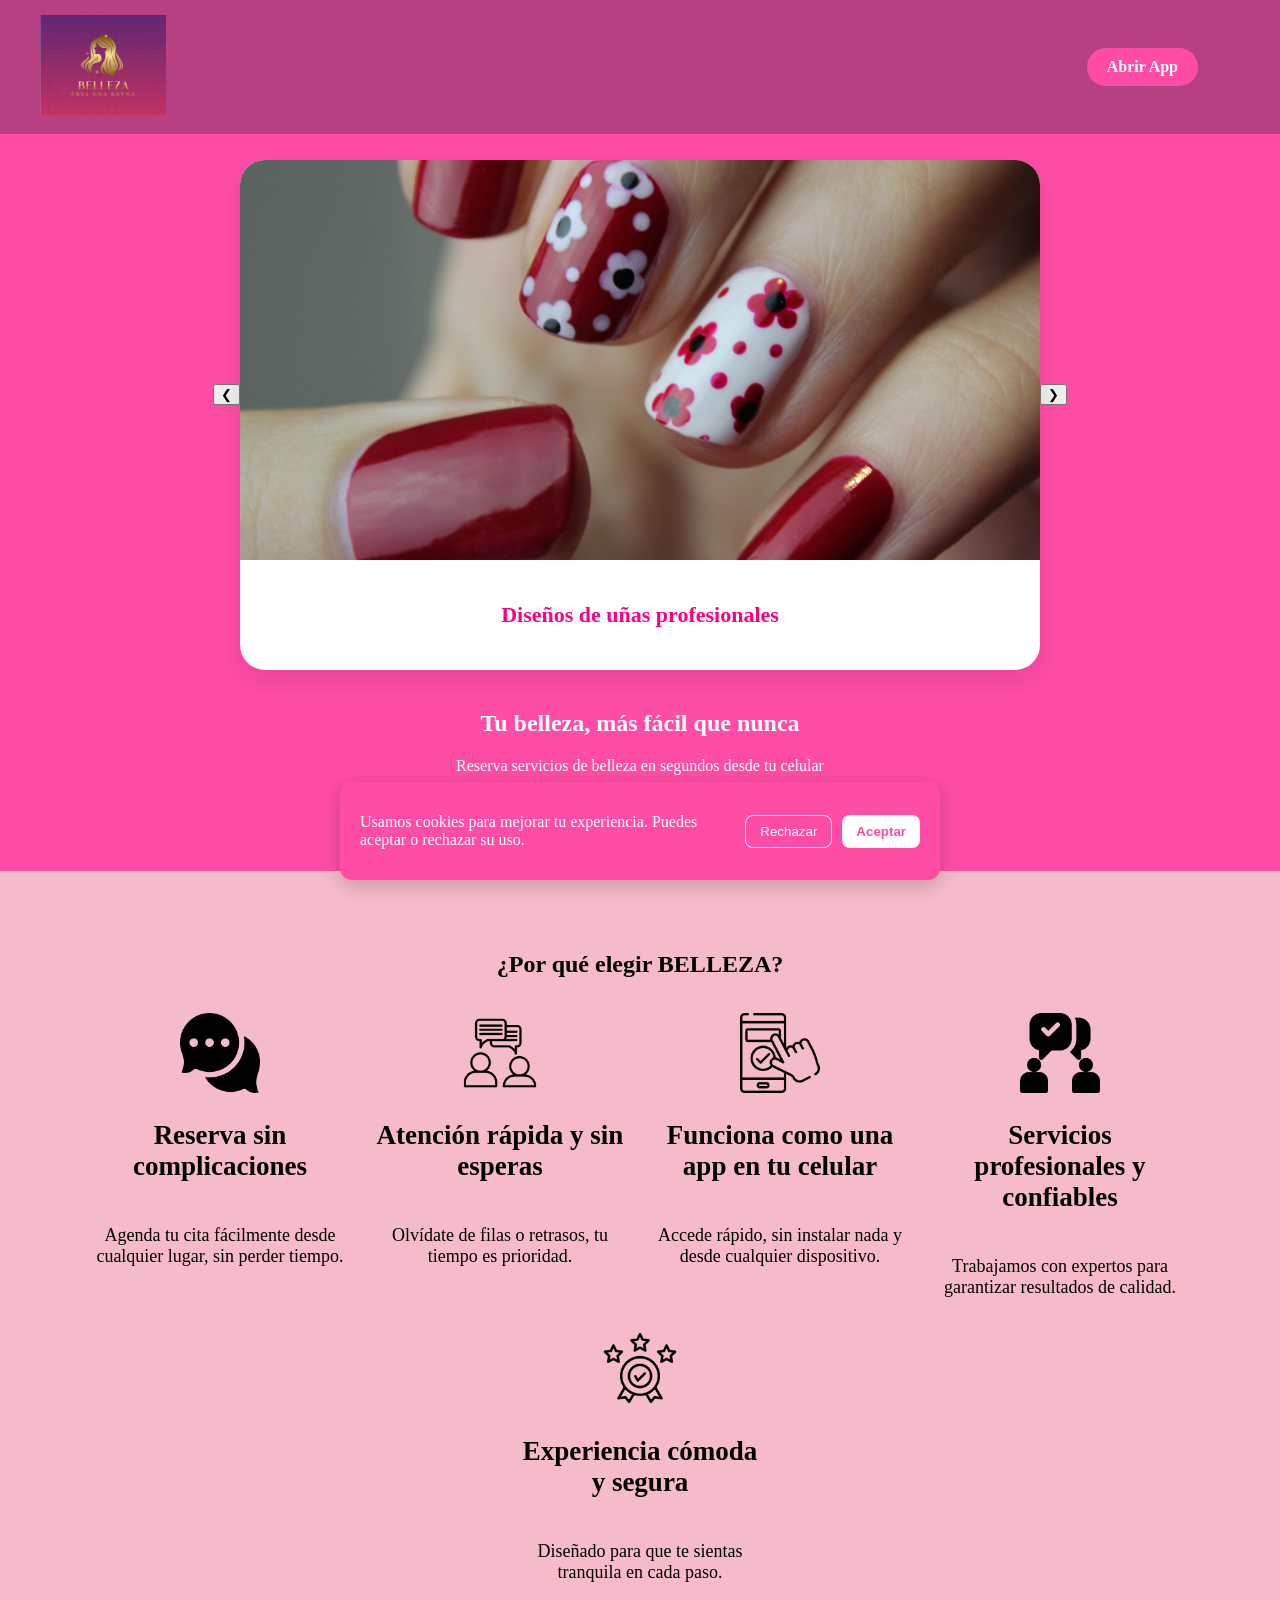
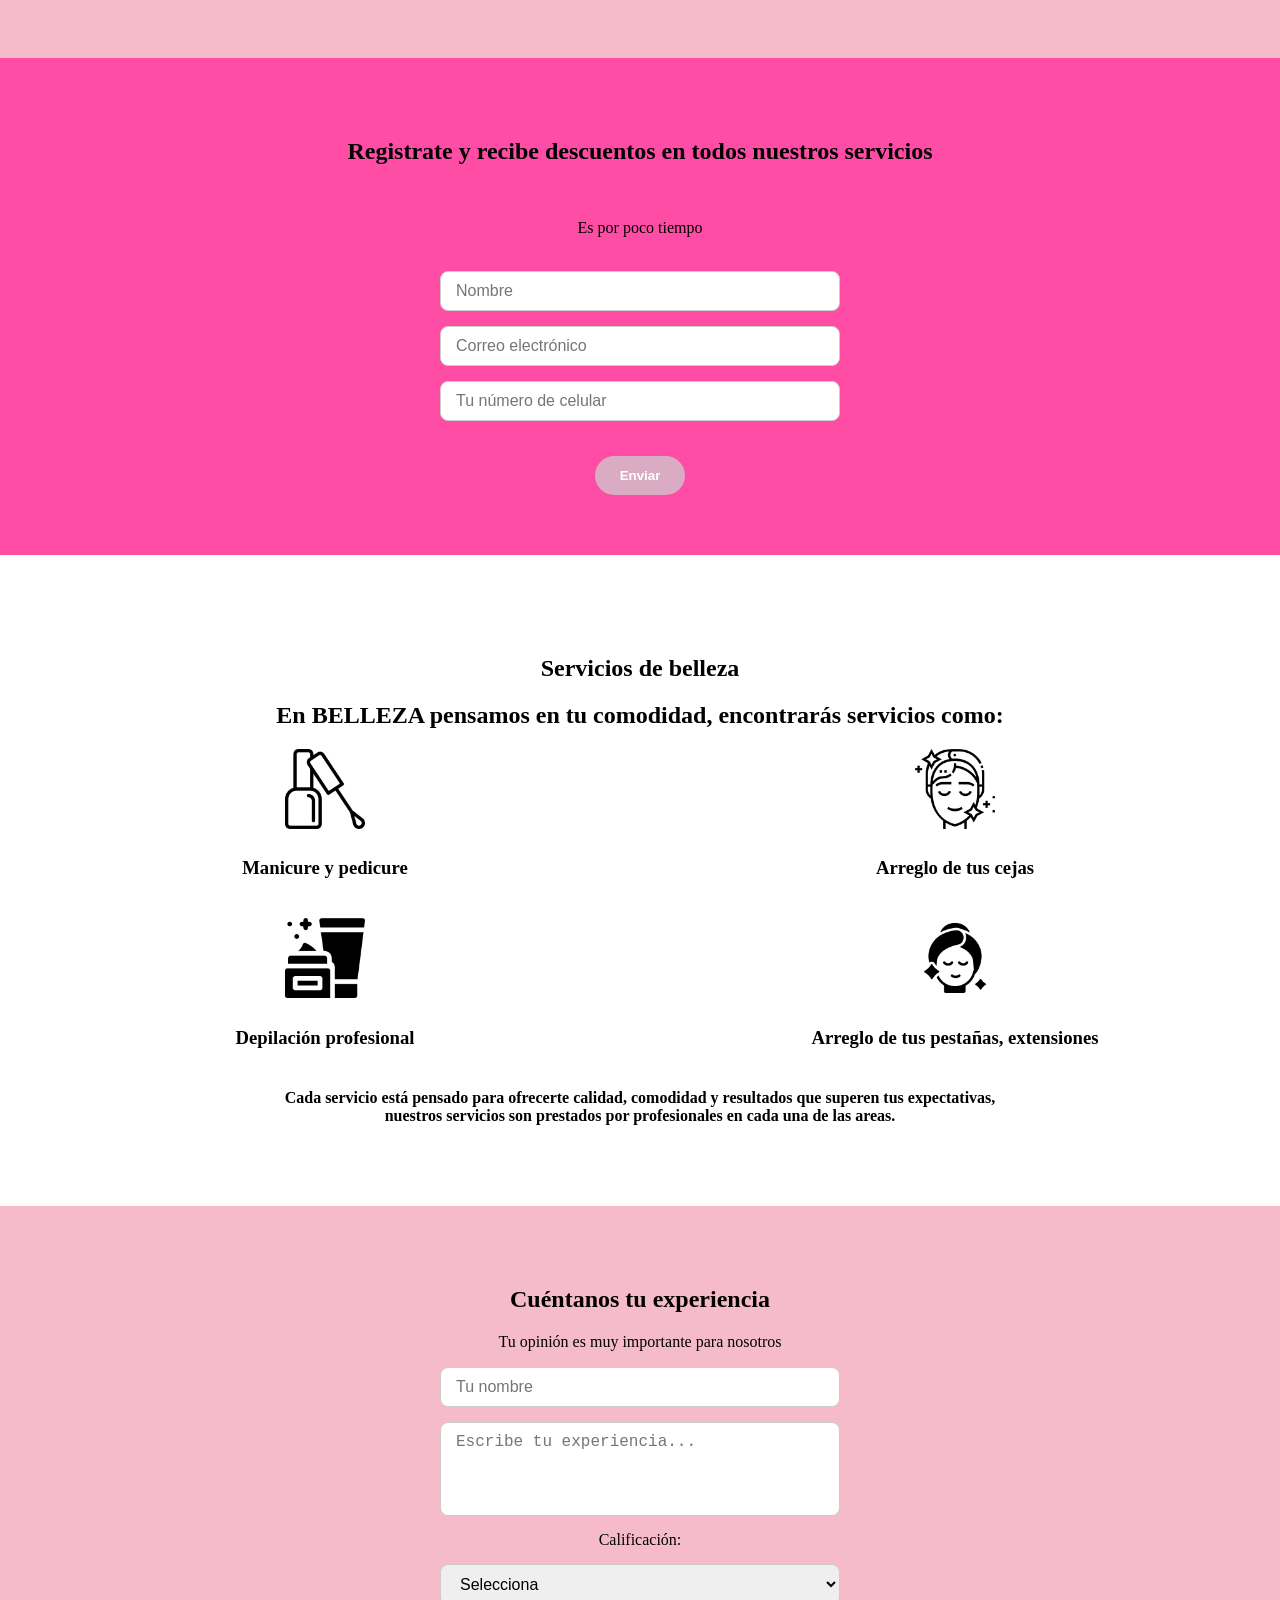
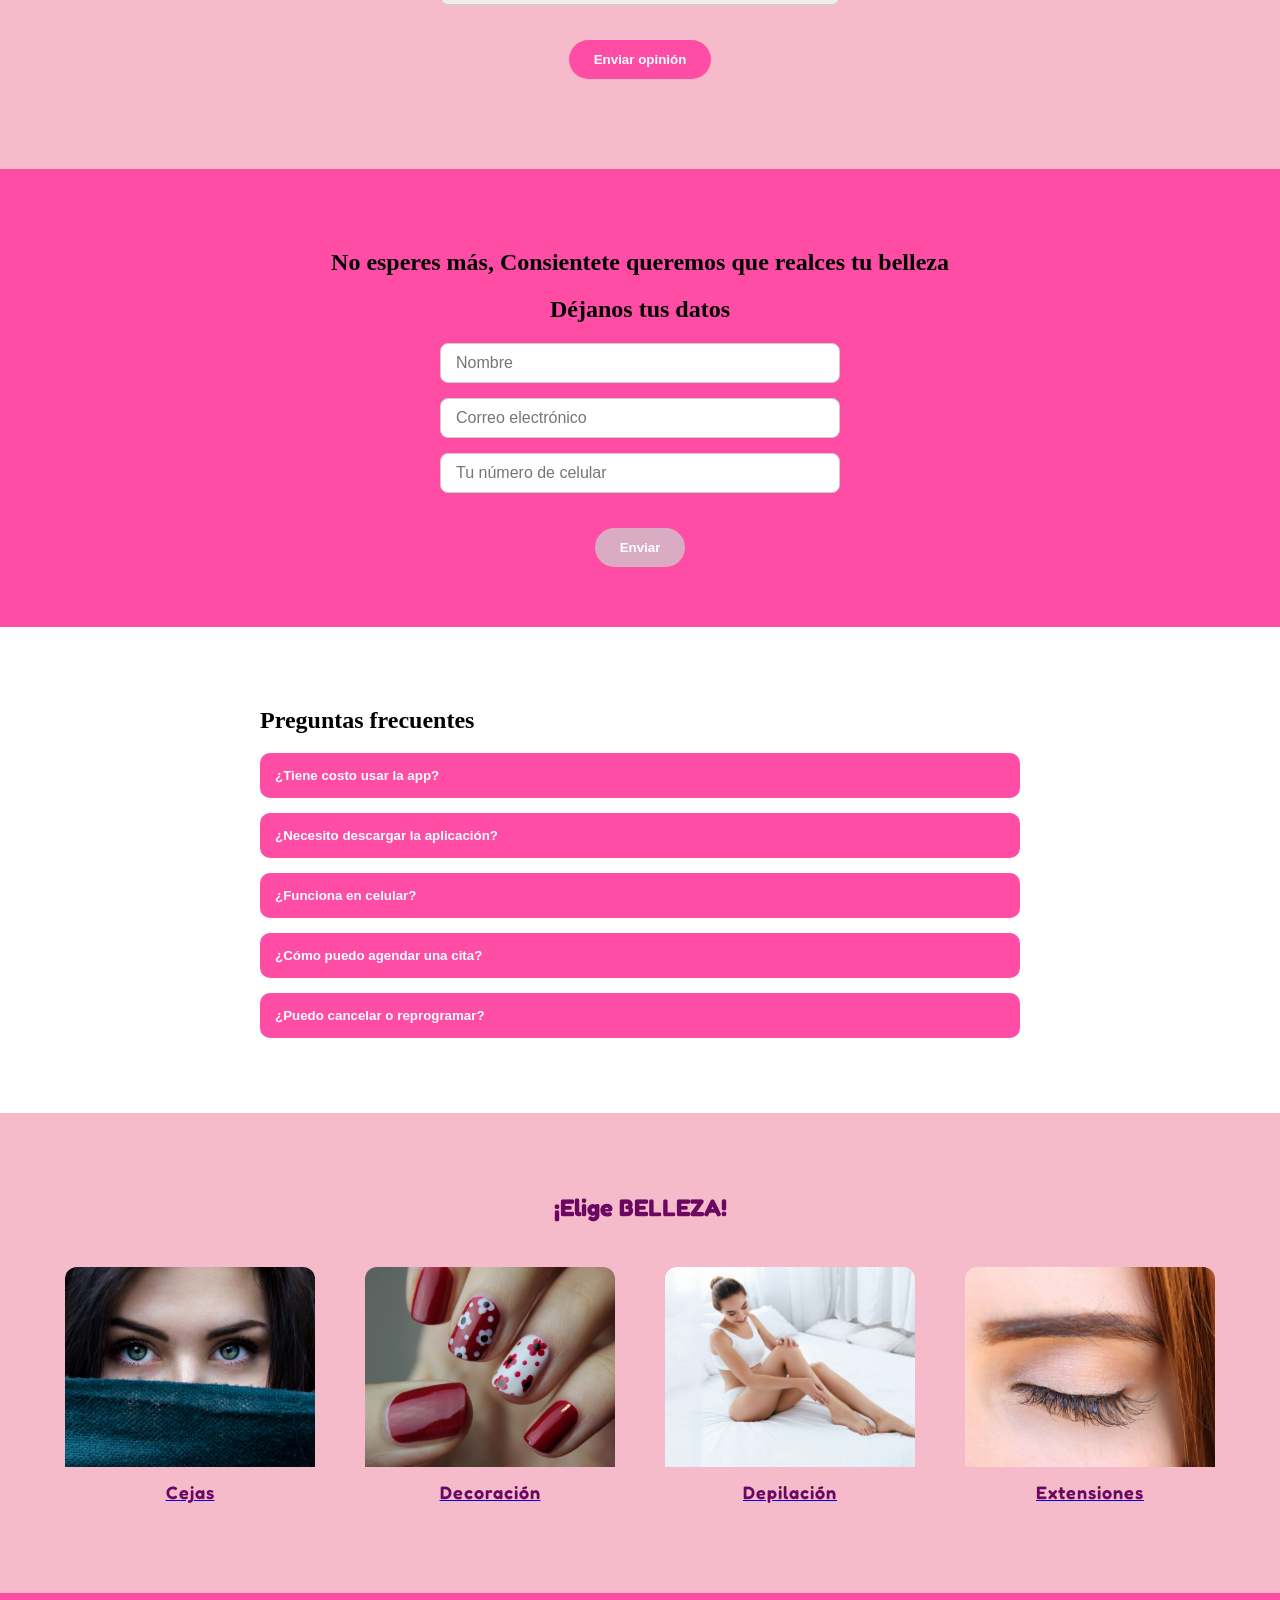
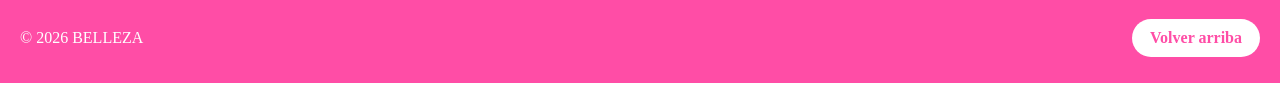
<file: index.html>
<!DOCTYPE html>
<html lang="es">
<head>
  <meta charset="UTF-8">
  <meta name="viewport" content="width=device-width, initial-scale=1.0">
  <title>BELLEZA</title>

  <!-- CSS externo -->
  <link rel="stylesheet" href="style.css">
   <script src="https://t.contentsquare.net/uxa/55f5d5262169f.js"></script>
 <!--content squere, enlace-->
  <!-- Google Tag Manager -->
<script>(function(w,d,s,l,i){w[l]=w[l]||[];w[l].push({'gtm.start':
new Date().getTime(),event:'gtm.js'});var f=d.getElementsByTagName(s)[0],
j=d.createElement(s),dl=l!='dataLayer'?'&l='+l:'';j.async=true;j.src=
'https://www.googletagmanager.com/gtm.js?id='+i+dl;f.parentNode.insertBefore(j,f);
})(window,document,'script','dataLayer','GTM-TJFG2HZZ');</script>
<!-- End Google Tag Manager -->

<link href="https://fonts.googleapis.com/css2?family=Fredoka:wght@400;600&display=swap" rel="stylesheet">

<!-- Google tag (gtag.js) -->
<script async src="https://www.googletagmanager.com/gtag/js?id=G-RW50PXM2L2"></script>
<script>
  window.dataLayer = window.dataLayer || [];
  function gtag(){dataLayer.push(arguments);}
  gtag('js', new Date());

  gtag('config', 'G-RW50PXM2L2');
</script>

<meta name="description" content="BELLEZA es una PWA para reservar servicios de belleza como uñas, pestañas, cejas y depilación de forma rápida, cómoda y segura desde tu celular.">
<meta property="og:title" content="BELLEZA">
<meta property="og:description" content="Reserva servicios de belleza fácil y rápido desde tu celular.">
<meta property="og:image" content="https://landing-pages-belleza.netlify.app/logo.png">
<meta property="og:url" content="https://landing-pages-belleza.netlify.app/">
<meta property="og:type" content="website">

<meta name="twitter:card" content="summary_large_image">
<meta name="twitter:title" content="BELLEZA">
<meta name="twitter:description" content="Reserva servicios de belleza fácil y rápido desde tu celular.">
<meta name="twitter:image" content="https://landing-pages-belleza.netlify.app/logo.png">

</head>

<body>
<!-- Google Tag Manager (noscript) -->
<noscript><iframe src="https://www.googletagmanager.com/ns.html?id=GTM-TJFG2HZZ"
height="0" width="0" style="display:none;visibility:hidden"></iframe></noscript>
<!-- End Google Tag Manager (noscript) -->
<!-- HEADER -->
<header>
  <div class="logo">
    <img src="logo.png" alt="BELLEXZA logo">
  </div>
  <a href="https://fontecha011137.github.io/PWA_BELLEXZA/"
onclick="gtag('event','abrir_app');">
Abrir App
</a>
  
</header>

<!-- HERO -->

  <section id="hero" class="hero">
  <h2 id="saludo" class="saludo"></h2>

 <div class="carousel-container">
    <button class="btn-nav prev" id="btnPrev">❮</button>

    <div class="carousel-window">
        <div class="carousel-track" id="carouselTrack">
            <div class="slide">
                <img src="img/decorado.jpg" alt="Uñas">
                <p>Diseños de uñas profesionales </p>
            </div>
            <div class="slide">
                <img src="img/pestañas.jpg" alt="Pestañas">
                <p>Extensiones de pestañas ✨</p>
            </div>
            <div class="slide">
                <img src="img/cejas.jpg" alt="Cejas">
                <p>Arreglo de cejas </p>
            </div>
            <div class="slide">
                <img src="img/depilacion.jpg" alt="Depilación">
                <p>Depilación corporal profesional </p>
            </div>
        </div>
    </div>

    <button class="btn-nav next" id="btnNext">❯</button>
</div>

  <h1>Tu belleza, más fácil que nunca</h1>
  <p>Reserva servicios de belleza en segundos desde tu celular</p>


</section>

<!-- BENEFICIOS -->
  <section class="prefooter">
  <h2>¿Por qué elegir BELLEZA?</h2>
  <div class="features">
    <div class="feature"><img src="icon/chat.png" alt=""><h2>Reserva sin complicaciones</h2><br>
  Agenda tu cita fácilmente desde cualquier lugar, sin perder tiempo.</div>
    <div class="feature"><img src="icon/dialog.png" alt=""><h2>Atención rápida y sin esperas</h2><br>
  Olvídate de filas o retrasos, tu tiempo es prioridad.</div>
    <div class="feature"><img src="icon/booking.png" alt=""><h2>Funciona como una app en tu celular</h2><br>
  Accede rápido, sin instalar nada y desde cualquier dispositivo.</div>
    <div class="feature"><img src="icon/communication.png" alt=""><h2>Servicios profesionales y confiables</h2><br>
  Trabajamos con expertos para garantizar resultados de calidad.</div>
    <div class="feature"><img src="icon/quality.png" alt=""><h2>Experiencia cómoda y segura</h2><br>
  Diseñado para que te sientas tranquila en cada paso.</div>
  </div>
  </section>

<!-- CTA INTERMEDIO -->
<section id="cta" class="cta">
  <h2>Registrate y recibe descuentos en todos nuestros servicios</h2><br>
  <p>Es por poco tiempo</p> <br>
<form id="formLead" onsubmit="gtag('event','registro_usuario');" action="https://formspree.io/f/mykbojqy" method="POST">
    
    <input type="text" name="nombre" placeholder="Nombre" required>
    <input type="email" name="email" placeholder="Correo electrónico" required>
    <input type="tel" name="telefono" placeholder="Tu número de celular" required>

    <!-- Honeypot: campo oculto para bots -->
    <input type="text" name="telefono2" id="telefono2" style="position:absolute; left:-9999px;">

    <button type="submit" class="btn">Enviar</button>
  </form>
</section>
<!-- EXPLICACIÓN -->


  <section class="servicios">
  <h2>Servicios de belleza</h2>

  <p><h2>En BELLEZA pensamos en tu comodidad, encontrarás servicios como:</h2></p>

  <ul>
    <li><img src="icon/manicure.png" alt=""> <h3>Manicure y pedicure</h3></li>
    <li> <img src="icon/arreglo-cejas.png" alt=""><h3>Arreglo de tus cejas</h3></li>
    <li> <img src="icon/depilacion-corporal.png" alt=""> <h3>Depilación profesional</h3></li>
    <li> <img src="icon/extenciones.png" alt=""><h3>Arreglo de tus pestañas, extensiones</h3></li>
  </ul>

  <p>
    <h4>Cada servicio está pensado para ofrecerte calidad, comodidad 
      y resultados que superen tus expectativas,<br> 
      nuestros servicios son prestados por profesionales en cada una de las areas.</h4>
  </p>
</section>

<!-- TESTIMONIOS --><section class="testimonials">

  <h2>Cuéntanos tu experiencia</h2>
  <p>Tu opinión es muy importante para nosotros</p>

  <form id="formExperiencia" onsubmit="gtag('event','enviar_opinion');">
    <input type="text" placeholder="Tu nombre" required>

    <textarea placeholder="Escribe tu experiencia..." rows="4" required></textarea>

    <label>Calificación:</label>
    <select required>
      <option value="">Selecciona</option>
      <option>⭐</option>
      <option>⭐⭐</option>
      <option>⭐⭐⭐</option>
      <option>⭐⭐⭐⭐</option>
      <option>⭐⭐⭐⭐⭐</option>
    </select>

    <button type="submit" class="btn">Enviar opinión</button>
  </form>

  <!-- 👇 AQUÍ se verán los comentarios -->
  <div id="listaComentarios"></div>

</section>

<!-- CTA INTERMEDIO -->
<section class="cta">
  <h2>No esperes más, Consientete queremos que realces tu belleza</h2>
  <h2>Déjanos tus datos</h2>
  
  <form id="formLead" action="https://formspree.io/f/mykbojqy" method="POST">
    
    <input type="text" name="nombre" placeholder="Nombre" required>
    <input type="email" name="email" placeholder="Correo electrónico" required>
    <input type="tel" name="telefono" placeholder="Tu número de celular" required>

    <!-- Honeypot: campo oculto para bots -->
    <input type="text" name="telefono2" id="telefono2" style="position:absolute; left:-9999px;">

    <button type="submit" class="btn">Enviar</button>
  </form>
</section>

<!-- FAQ -->
<section class="faq">
  <h2>Preguntas frecuentes</h2>

  <div class="faq-item">
    <button class="faq-question" onclick="gtag('event','abrir_faq');">¿Tiene costo usar la app?</button>
    <div class="faq-answer">
      <p>No, puedes usar nuestra plataforma de forma totalmente gratuita para agendar tus citas. 
      Algunos servicios tienen costo según el tratamiento que elijas.</p>
    </div>
  </div>

  <div class="faq-item">
    <button class="faq-question" onclick="gtag('event','abrir_faq');">¿Necesito descargar la aplicación?</button>
    <div class="faq-answer">
      <p>No es obligatorio. Puedes usarla directamente desde tu navegador o instalarla como app 
      para mayor comodidad y acceso rápido.</p>
    </div>
  </div>

  <div class="faq-item">
    <button class="faq-question" onclick="gtag('event','abrir_faq');">¿Funciona en celular?</button>
    <div class="faq-answer">
      <p>Sí, la plataforma está completamente optimizada para dispositivos móviles, tablets 
      y computadores.</p>
    </div>
  </div>

  <div class="faq-item">
    <button class="faq-question" onclick="gtag('event','abrir_faq');">¿Cómo puedo agendar una cita?</button>
    <div class="faq-answer">
      <p>Solo debes ingresar, elegir el servicio, seleccionar la fecha disponible 
      y confirmar tu cita en pocos pasos.</p>
    </div>
  </div>

  <div class="faq-item">
    <button class="faq-question" onclick="gtag('event','abrir_faq');">¿Puedo cancelar o reprogramar?</button>
    <div class="faq-answer">
      <p>Sí, puedes hacerlo desde tu cuenta antes de la cita sin ningún problema.</p>
    </div>
  </div>

</section>
<!-- PRE FOOTER -->
<section class="prefooter-dos">
  <h2>¡Elige BELLEZA!</h2>

  <div class="features">

    <a href="#cta" class="feature">
      <img src="img/cejas.jpg" alt="Cejas">
      <h1>Cejas</h1>
    </a>

    <a href="#cta" class="feature">
      <img src="img/decorado.jpg" alt="Decoración">
      <h1>Decoración</h1>
    </a>

    <a href="#cta" class="feature">
      <img src="img/depilacion.jpg" alt="Depilación">
      <h1>Depilación</h1>
    </a>

    <a href="#cta" class="feature">
      <img src="img/pestañas.jpg" alt="Extensiones de pestañas">
      <h1>Extensiones</h1>
    </a>

  </div>
</section>
<!-- FOOTER -->
 <!-- Formspree ( donde esta alojada la informacion captada por la pagina) -->
  <footer>
  <p>© 2026 BELLEZA</p>

 <a href="#hero" class="btn-top" id="Volver" onclick="gtag('event','volver_arriba');"> Volver arriba </a>
</footer>

<script src="index.js"></script>

<div id="cookie-banner" class="cookie-banner">
  <p>
    Usamos cookies para mejorar tu experiencia. Puedes aceptar o rechazar su uso.
  </p>

  <div class="cookie-buttons">
    <button id="rejectCookies" class="btn-reject">Rechazar</button>
    <button id="acceptCookies" class="btn-accept">Aceptar</button>
  </div>
</div>
</body>
</html>
</file>
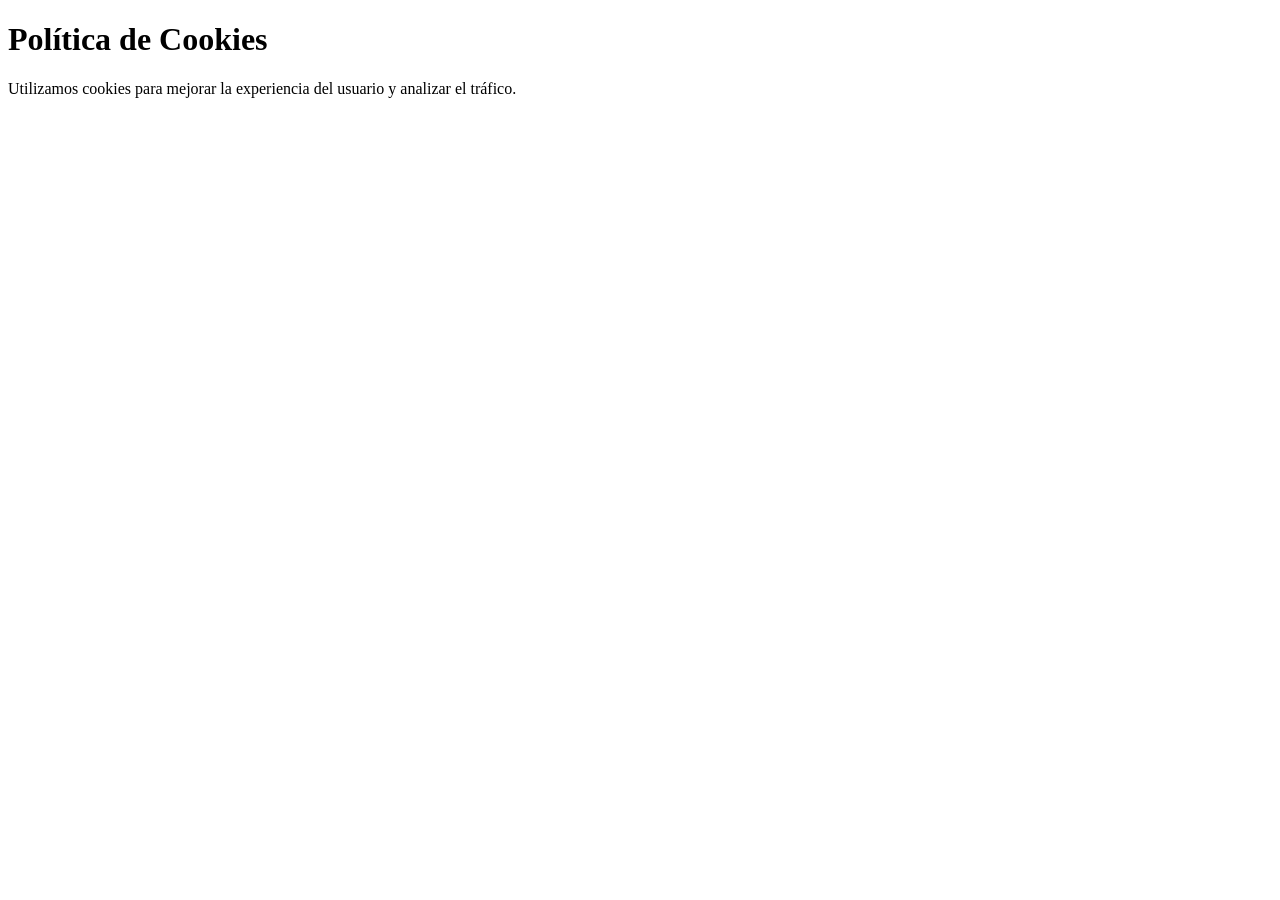
<file: politica-cookies.html>
<!DOCTYPE html>
<html lang="es">
<head>
  <meta charset="UTF-8">
  <title>Política de Cookies</title>
</head>
<body>
  <h1>Política de Cookies</h1>
  <p>Utilizamos cookies para mejorar la experiencia del usuario y analizar el tráfico.</p>
</body>
</html>
</file>
<file: style.css>
* {
  box-sizing: border-box;
}
body {
  margin: 0;
}
html, body {
  margin: 0;
  padding: 0;
  overflow-x: hidden;
}
header {
  position: fixed;
  top: 0;
  left: 0;
  width: 100%;
  z-index: 1000;

  display: flex;
  align-items: center;
  justify-content: space-between;

  padding: 15px 0; /* 👈 sin padding lateral */
  background: rgb(182, 64, 131); /* 👈 tu color */
  box-sizing: border-box;
}
header {
  padding: 15px 20px;
}

header a {
  margin-right: 0;
}

header a {
  text-decoration: none;
  background: #ff4da6;
  color: white;
  font-weight: bold;

  padding: 10px 20px;
  border-radius: 25px;

  margin-right: 5%; /* 👈 AQUÍ está el 15% real */

  transition: all 0.3s ease;
}
.logo img {
  height: 100px;
  object-fit: contain;
  margin-left: 20px;
}
section {
  width: 100%;
}




/* HERO */
.hero {
  background: #ff4da6;
  color: white;
  padding: 80px 20px;
  text-align: center;
}
.carousel-window{
  margin-top: 40px;
}

/* BOTONES */
.btn {
  background: white;
  color: #ff4da6;
  padding: 12px 25px;
  border-radius: 25px;
  text-decoration: none;
  display: inline-block;
  margin-top: 20px;
  font-weight: bold;
}

/* SECCIONES */
section {
  width: 100%;
  padding: 60px 20px;
  text-align: center;
}

/* FEATURES */
.features {
  display: flex;
  flex-wrap: wrap;
  justify-content: center;
}

.feature {
  width: 250px;
  margin: 15px;
  font-size: 18px;
}
.feature img{
  width: 80px;
}


.servicios{
  width: 100%;
}
.servicios img{
  width: 80px;
}
.servicios ul {
  list-style: none;
  padding: 0;
  display: grid;
  grid-template-columns: repeat(2, 1fr); /* 2 columnas */
  gap: 20px; /* espacio entre items */
}

.servicios li {
  display: flex;
  flex-direction: column; /* icono arriba */
  align-items: center;
  text-align: center;
  gap: 10px;
 
}

/* TESTIMONIOS */
.testimonials {
  background: #f6bbcb;
}

/* FAQ */
.faq {
  max-width: 800px;
  margin: auto;
  padding: 60px 20px;
  text-align: left;
}

.faq h4 {
  margin-top: 20px;
}

.faq-item {
  margin-bottom: 15px;
  border-radius: 10px;
  overflow: hidden;
  background: #f5f5f5;
}

.faq-question {
  width: 100%;
  padding: 15px;
  border: none;
  background: #ff4da6;
  color: white;
  font-weight: bold;
  text-align: left;
  cursor: pointer;
}

.faq-answer {
  display: none;
  padding: 15px;
  background: white;
}


/* Estilo general del formulario */
/* Contenedor del formulario como flex vertical */
form#formLead {
  display: flex;
  flex-direction: column; /* elementos apilados verticalmente */
  gap: 15px;             /* espacio entre inputs */
}

form#formLead {
  display: flex;
  flex-direction: column;  /* apilar inputs verticalmente */
  align-items: center;     /* centrar todos los elementos horizontalmente */
  gap: 15px;               /* espacio entre inputs */
}

/* Inputs del formulario */
form#formLead input {              /* ocupan solo el 50% de la pantalla */
  padding: 10px 15px;
  border-radius: 8px;
  border: 1px solid #ccc;
  font-size: 16px;
  box-sizing: border-box;  /* para que padding no aumente el ancho */
}
form#formLead input {
  width: 100%;
  max-width: 400px;
}

/* Botón del formulario */
form#formLead .btn {
  align-self: center;       /* siempre centrado */
  padding: 12px 25px;
  border-radius: 25px;
  background: #daacc3;
  color: white;
  font-weight: bold;
  cursor: pointer;
  border: none;
}
/* FOOTER */
footer {
  background: #ff4da6;
  color: white;
  padding: 20px;

  display: flex;
  justify-content: space-between; /* 👈 separa izquierda y derecha */
  align-items: center;
}

/* BOTÓN */
.btn-top {
  padding: 10px 18px;
  background: white;
  color: #ff4da6;
  text-decoration: none;
  font-weight: bold;
  border-radius: 25px;
  transition: 0.3s ease;
}

/* HOVER */
.btn-top:hover {
  background: #ffe0ef;
  transform: translateY(-3px);
}

.carousel-container {
  display: flex;
  align-items: center;
  justify-content: center;
  max-width: 1000px;
  margin: 0 auto;
  padding: 20px;
  position: relative;
}
/* El contenedor que recorta lo que sobra */
.carousel-window {
  width: 100%;
  overflow: hidden; 
  border-radius: 30px;
  background: white;
  position: relative;
}

/* La tira de imágenes que se mueve */
.carousel-window {
    width: 100%;
    max-width: 800px; /* Ancho de la ventana */
    overflow: hidden; /* Esconde lo que no está en la ventana */
    border-radius: 25px;
    background: white;
    box-shadow: 0 10px 30px rgba(0,0,0,0.1);
}

/* Busca estas clases y asegúrate de que tengan estas propiedades */
.carousel-track {
    display: flex;
    width: 100%;
    transition: transform 0.6s cubic-bezier(0.4, 0, 0.2, 1);
    /* Añadimos esto para evitar espacios fantasmas */
    gap: 0; 
}

.slide {
    /* Usamos flex: 0 0 100% para asegurar que mida exactamente el 100% */
    flex: 0 0 100%; 
    min-width: 100%;
    max-width: 100%;
    outline: none; /* Evita bordes de selección */
    text-align: center;
}

.slide img {
    width: 100%;
    height: 400px;
    object-fit: cover;
    display: block;
}

.slide p {
    padding: 20px;
    font-size: 22px;
    color: #ff0080;
    font-weight: bold;
}
.servicios{
  margin-top: 20px;
background-color: white;
}
.servicios ul {
  list-style: none;  /* 👈 quita las viñetas */
  padding: 0;        /* 👈 quita el espacio izquierdo */
  margin: 0;
}

#listaComentarios {
  margin-top: 30px;
  display: grid;
  grid-template-columns: repeat(3, 1fr);
  gap: 20px;
}
.cta{
  background-color: #ff4da6;
}

.testimonio {
  background: white;
  padding: 15px;
  border-radius: 10px;
  box-shadow: 0 4px 10px rgba(0,0,0,0.1);
}

.testimonio p {
  font-style: italic;
}

.testimonio span {
  display: block;
  margin-top: 10px;
  font-weight: bold;
  color: #ff4da6;
}
.experiencia {
  background: #111;
  color: white;
  text-align: center;
  padding: 60px 20px;
}

/* FORM EXPERIENCIA */
form#formExperiencia {
  display: flex;
  flex-direction: column;
  align-items: center;
  gap: 15px;
}

/* INPUTS, TEXTAREA Y SELECT */
form#formExperiencia input,
form#formExperiencia textarea,
form#formExperiencia select {
  width: 100%;
  max-width: 400px;

  padding: 10px 15px;
  border-radius: 8px;
  border: 1px solid #ccc;
  font-size: 16px;
  box-sizing: border-box;
}

/* TEXTAREA ajuste */
form#formExperiencia textarea {
  resize: none;
}

/* BOTÓN */
form#formExperiencia .btn {
  align-self: center;
  padding: 12px 25px;
  border-radius: 25px;
  background: #ff4da6;
  color: white;
  font-weight: bold;
  cursor: pointer;
  border: none;
}
.prefooter{
  background-color: #f6bbcb;
}

.prefooter-features{
  display: flex;
  flex-wrap: wrap;
  gap: 20px;
  justify-content: center;
}

.prefooter-feature{
  flex: 0 0 calc(50% - 20px); /* 👈 2 por fila */
  background: white;
  padding: 20px;
  border-radius: 12px;
  text-align: center;
  box-sizing: border-box;
}

.prefooter-feature img{
  width: 80px;
  margin-bottom: 10px;
}
/* Fuente (recuerda poner el link en el HTML) */
.prefooter-dos {
  font-family: 'Fredoka', sans-serif;

  display: flex;
  flex-direction: column;
  align-items: center;
  padding: 60px 20px;

  background-color: #f6bbcb; /* tu color */
}

/* Título principal */
.prefooter-dos h2 {
  margin-bottom: 30px;
  text-align: center;
  color: #6b0661;
}

/* GRID */
.prefooter-dos .features {
  display: grid;
  grid-template-columns: repeat(4, 1fr);
  gap: 20px;
  width: 100%;
  max-width: 1000px;
}

/* Tarjetas */
.prefooter-dos .feature {
  overflow: hidden;
  border-radius: 12px;
  text-align: center;
}

/* Imágenes */
.prefooter-dos .feature img {
  width: 100%;
  height: 200px;
  object-fit: cover;
  transition: transform 0.3s ease;
}

/* Hover */
.prefooter-dos .feature img:hover {
  transform: scale(1.05);
}

/* Texto debajo de imagen */
.prefooter-dos .feature h1 {
  margin-top: 10px;
  font-size: 18px;
  color: #6b0661;
  font-weight: 600;
  letter-spacing: 1px;
}

.cookie-banner {
  position: fixed;
  bottom: 20px;
  left: 50%;
  transform: translateX(-50%);
  background: #ff4da6;
  color: white;
  padding: 15px 20px;
  border-radius: 12px;
  display: none;
  align-items: center;
  justify-content: space-between;
  gap: 15px;
  max-width: 600px;
  width: 90%;

  z-index: 2147483647; /* 🔥 máximo */
  box-shadow: 0 5px 20px rgba(0,0,0,0.2);
}

/* Botones */
.cookie-buttons {
  display: flex;
  gap: 10px;
}

.btn-accept {
  background: white;
  color: #ff4da6;
  border: none;
  padding: 8px 14px;
  border-radius: 8px;
  cursor: pointer;
  font-weight: bold;
}

.btn-reject {
  background: transparent;
  color: white;
  border: 1px solid white;
  padding: 8px 14px;
  border-radius: 8px;
  cursor: pointer;
}

/* 🔥 CLAVE: asegura clicks */
.cookie-banner,
.cookie-banner * {
  pointer-events: auto;
}
/* Tablet */
@media (max-width: 900px) {
  .prefooter-dos .features {
    grid-template-columns: repeat(2, 1fr);
    gap: 15px;
  }
}


/* Responsivo: inputs y botón en móviles */
@media (max-width: 768px) {
  form#formLead input,
  form#formLead .btn {
    width: 90%;       /* casi todo el ancho en móviles */
    align-self: center; /* centrar botón (y otros elementos si aplica) */
  }
    .servicios ul {
    grid-template-columns: 1fr; /* 1 por fila */
  }

  .servicios li {
    flex-direction: column;
    align-items: center;
    text-align: center;
     margin-left: 0;
  }

  .servicios li img {
    width: 50px;
    height: 50px;
  }
  
  #listaComentarios {
    grid-template-columns: 1fr;
  }
 .prefooter-feature{
    flex: 0 0 100%;
  }
 .prefooter-dos .features {
    grid-template-columns: 1fr;
    gap: 10px;

    justify-items: center; /* 👈 centra cada item dentro del grid */
  }

  .prefooter-dos .feature {
    width: 100%;
    max-width: 300px; /* 👈 limita ancho para que se vea centrado */
  }

  .prefooter-dos .feature img {
    width: 100%;
    height: 180px;
  }
}
</file>
